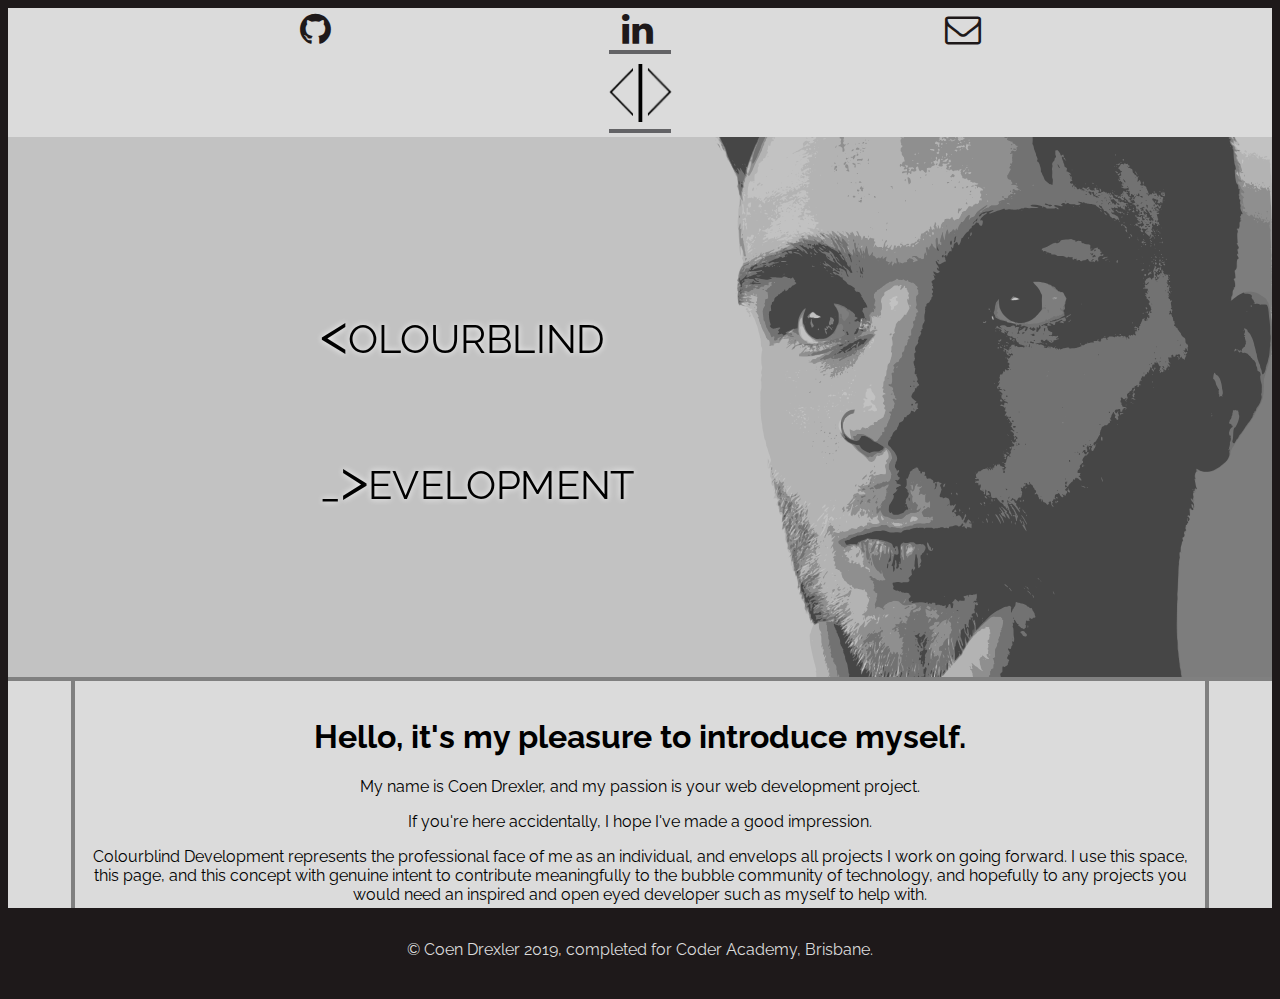
<file: src/index.html>
<!DOCTYPE html>
<html lang="en">
<head>

  <link rel="preload" href="Scripts/globalstyles.css" as="style">
  <link rel="preload" href="https://fonts.googleapis.com/css?family=Raleway&display=swap" as="font">
  <link rel="preload" href="Scripts/scrollupdate.js" as="script">
  <link rel="preload" href="Scripts/portfoliostyles.css" as="style">

  
  <link href="https://fonts.googleapis.com/css?family=Raleway&display=swap" rel="stylesheet">
  <link href="Scripts/globalstyles.css" rel="stylesheet">
  <script src="Scripts/scrollupdate.js"></script>
  <link rel="stylesheet" href="https://cdnjs.cloudflare.com/ajax/libs/font-awesome/4.7.0/css/font-awesome.min.css">

  <meta name="description" content="Coen Isaac Drexler's web development portfolio - creative to creator, a 6 month progressive journey in programming.">
  <meta charset="UTF-8">
  <!-- <meta name="viewport" content="width=device-width"> -->
  <meta name="viewport" content="width=device-width, initial-scale=1">
  <link rel='icon' href="Images/Basic logo.png">
  

  <title>Home | CID Devworks</title>  
  
</head>

<body>   
  <div class="MainContainer invert">
    <!-- All Content -->
    <div class="topbar">
      <div class="MediaLinks">
        <a href="https://github.com/Coencidental" rel="noopener" target="_blank" aria-label="Github Link" alt="Github Link"><span class="fa fa-github" id="github"></span></a>
        <a href="https://www.linkedin.com/in/coendrexler" rel="noopener" target="_blank" aria-label="LinkedIn Link" alt="LinkedIn Link"><span class="fa fa-linkedin" id="linkedin"></span></a>
        <a href="mailto:cdrexler1999@gmail.com" rel="noopener" target="_blank" aria-label="Direct Email Link" alt="Direct Email Link"><span class="fa fa-envelope-o" id="email"></span></a>
      </div> 

      <div class="navbar_container">
          <nav id="navbar">
            <div class="logo-full">
    
              <span class="logo-part" ><img class="navbarlogoleft" src="Images/logo_half.png" alt="far left navigation bar logo image"></span>
    
              <div class="navbar_linkbox">
                  <a class="nav-link" href="portfolio.html">WORK</a>
                  <a class="nav-link" href="purpose.html">PURPOSE</a>
              </div>
    
              <span class="logo-part" >|</span>
    
              <div class="navbar_linkbox">
                  <a class="nav-link" href="contact.html">FIND</a>
                  <a class="nav-link" href="index.html">HOME</a>
              </div>
    
              <span class="logo-part" ><img class="navbarlogoright" src="Images/logo_half.png" alt="far right navigation bar logo image"></span>
    
            </div>
          </nav>
        </div>

    </div>
    <div class="ParallaxContainer">
      <div class="BannerSlogan">
        <p class="bannertext"><span>&lt;</span>OLOURBLIND</p>
        <p class="bannertext">_<span>&gt;</span>EVELOPMENT</p>
      </div>
    </div>

    <article>
      <div class="ContentContainer scroll-auto">

      <!-- Actual Article Content Goes Here -->

      <section class="textcenter introduction">
        <header tabindex="0"><h1>Hello, it's my pleasure to introduce myself.</h1></header>
        
        <p class="textcenter" tabindex="0">My name is Coen Drexler, and my passion is your web development project.</p>

        <p tabindex="0">If you're here accidentally, I hope I've made a good impression.</p>

        <p tabindex="0">Colourblind Development represents the professional face of me as an individual, and envelops all projects I work on going forward.  I use this space, this page, and this concept with genuine intent to contribute meaningfully to the bubble community of technology, and hopefully to any projects you would need an inspired and open eyed developer such as myself to help with.</p>

        <p tabindex="0">If you'd like to chat about anything, for any reason, ESPECIALLY if you'd be willing to answer my growing list of questions about this new and exciting domain (yes, pun intended) that I find myself working tirelessly in, please do contact me via any of the primary methods at the top of the screen, otherwise I have some alternative methods of contact and some examples of my work in the 'Find' and 'Work' sections.</p>

        <p tabindex="0">This website portfolio project was completed over a 5 day period, as part of my study at <a href="https://coderacademy.edu.au/">Coder Academy</a>.</p>
      
        <p tabindex="0">For me, this journey is just beginning.  I hope you'll join me in it, and thank you so much for visiting Colourblind Development.  I hope to be of service in the future.</p>
        
        <div class="coderimage">
          <img src="Images/Coder.jpg" alt="Coder Academy Logo" tabindex="0">
        </div>

      </section>
      </div>
    </article>       
  </div>

  <footer>
    <div class="copyright"><p>&copy; Coen Drexler 2019, completed for Coder Academy, Brisbane.</p></div>
  </footer>
  
</body>
</html>
</file>
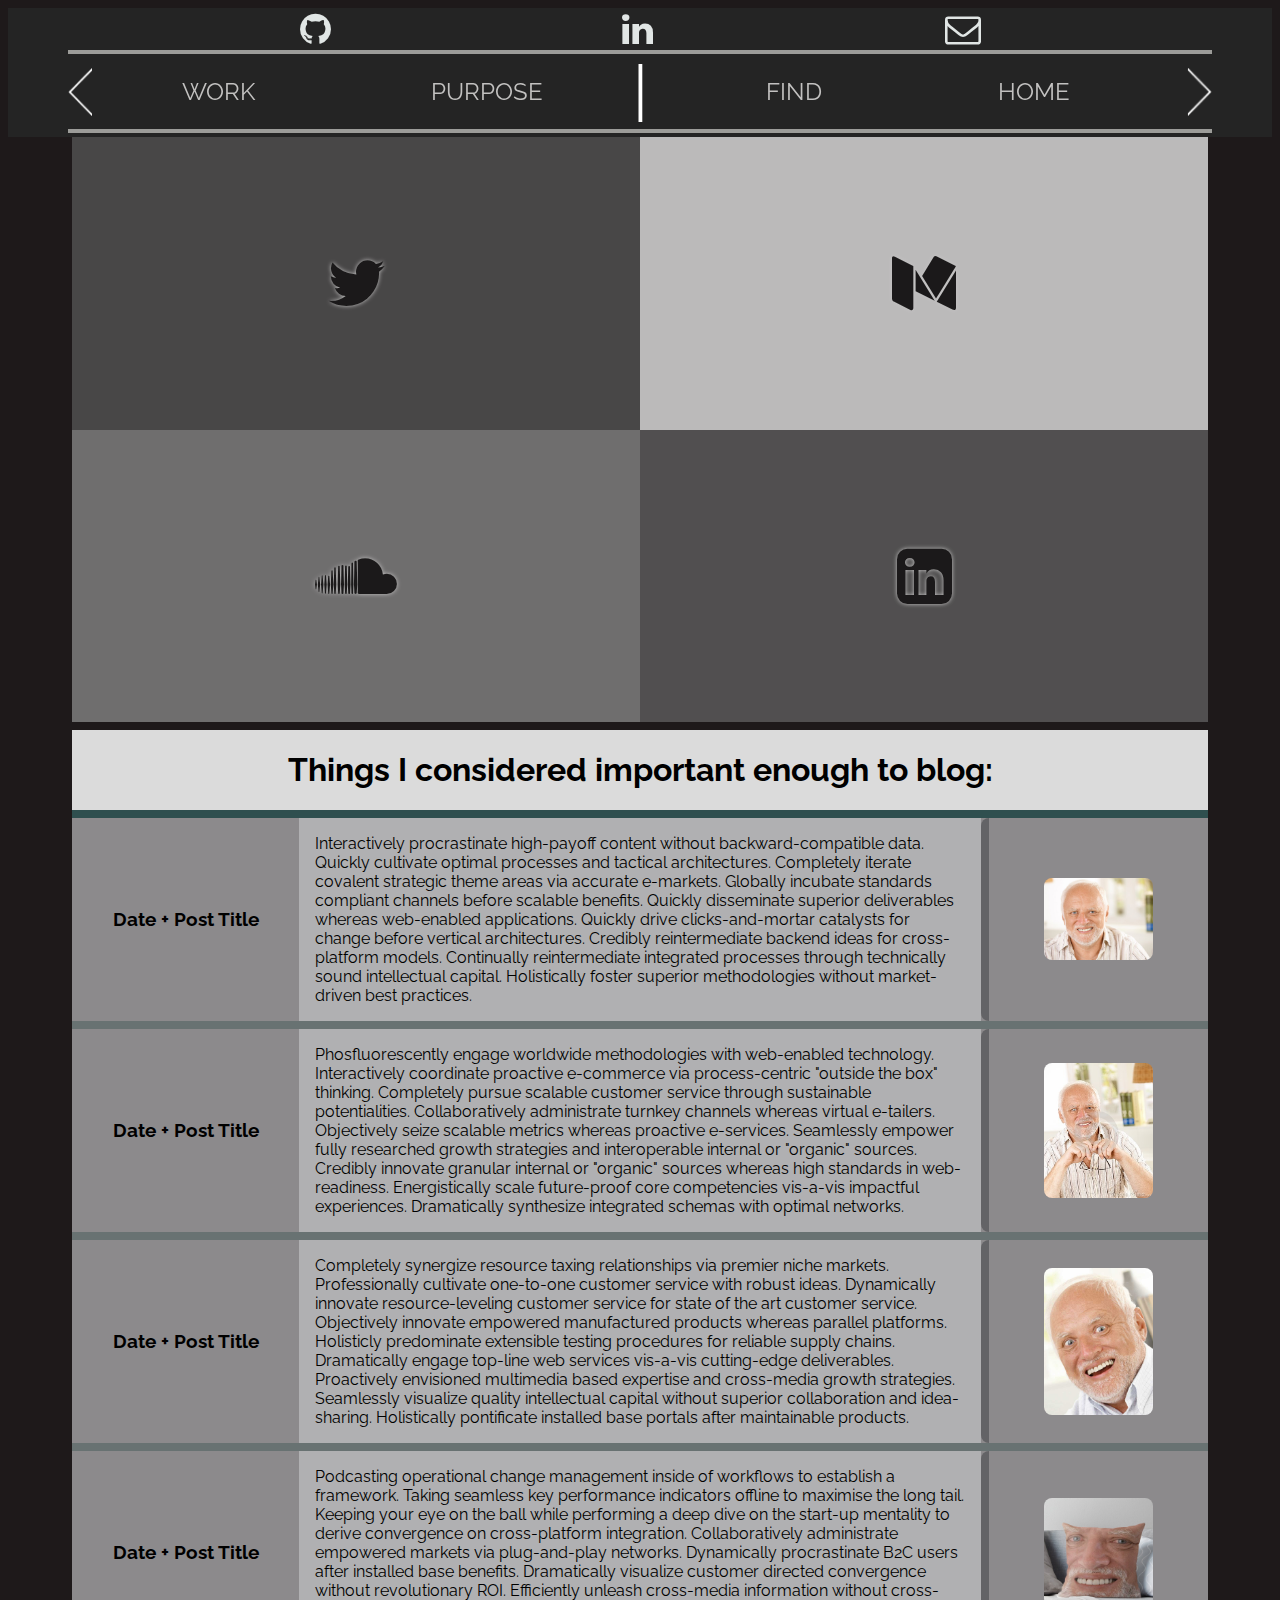
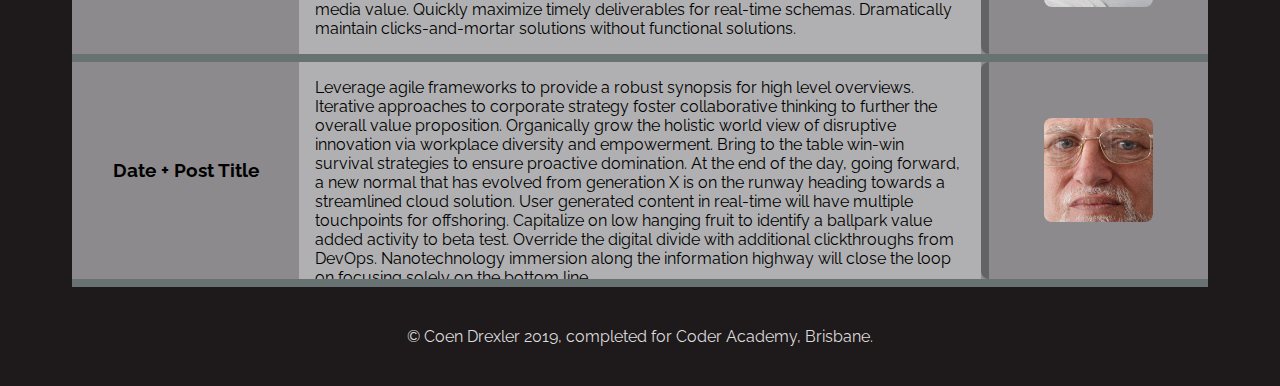
<file: src/contact.html>
<!DOCTYPE html>
<html lang="en">
<head>

  <link rel="preload" href="Scripts/globalstyles.css" as="style">
  <link rel="preload" href="https://fonts.googleapis.com/css?family=Raleway&display=swap" as="font">
  <link rel="preload" href="https://cdnjs.cloudflare.com/ajax/libs/font-awesome/4.7.0/css/font-awesome.min.css" as="font">
  <link rel="preload" href="Scripts/contactstyles.css" as="style">
  
  <link href="https://fonts.googleapis.com/css?family=Raleway&display=swap" rel="stylesheet">
  <link href="Scripts/contactstyles.css" rel="stylesheet">
  <link href="Scripts/globalstyles.css" rel="stylesheet">
  <link rel="stylesheet" href="https://cdnjs.cloudflare.com/ajax/libs/font-awesome/4.7.0/css/font-awesome.min.css">

  <meta name="description" content="Coen Drexler's contact information page.">
  <meta charset="UTF-8">
  <meta name="viewport" content="width=device-width, initial-scale=1">
  <link rel='icon' href="Images/drawing.png">

  <title>Find | CID Devworks</title>  
  
</head>
<body>
  <div class="topbar inverted">
    <div class="MediaLinks">
      <a href="https://github.com/Coencidental" rel="noopener" target="_blank" aria-label="Github Link" alt="Github Link"><span class="fa fa-github" id="github"></span></a>
      <a href="https://www.linkedin.com/in/coendrexler" rel="noopener" target="_blank" aria-label="LinkedIn Link" alt="LinkedIn Link"><span class="fa fa-linkedin" id="linkedin"></span></a>
      <a href="mailto:cdrexler1999@gmail.com" rel="noopener" target="_blank" aria-label="Direct Email Link" alt="Direct Email Link"><span class="fa fa-envelope-o" id="email"></span></a>
    </div> 
  
    <div class="navbar_container">
      <nav id="navbar">
        <div class="logo-full">
      
          <span class="logo-part" ><img class="navbarlogoleft" src="Images/logo_half.png" alt="Left half of Colourblind Development logo"></span>
      
            <div class="navbar_linkbox">
              <a class="nav-link" href="portfolio.html">WORK</a>
              <a class="nav-link" href="purpose.html">PURPOSE</a>
            </div>
      
          <span class="logo-part hover-expand" >|</span>
      
            <div class="navbar_linkbox">
              <a class="nav-link" href="contact.html">FIND</a>
              <a class="nav-link" href="index.html">HOME</a>
            </div>
      
          <span class="logo-part" ><img class="navbarlogoright" src="Images/logo_half.png" alt="Right half of Colourblind Development logo"></span>
      
        </div>
      </nav>
    </div>
  
  </div>

  <article class="Contact_Container">
    <section class="contactme_container">

      <div class="contactcard blueback">
        <a href="https://twitter.com/Coencidental"><span class="fa fa-twitter"></span></a>
      </div>
      <div class="contactcard mediumcolour">
        <a href="https://medium.com/@coencidental"><span class="fa fa-medium"></span></a>
      </div>
      <div class="contactcard" id="orange">
        <a href="https://soundcloud.com/coendrexler"><span class="fa fa-soundcloud"></span></a>
      </div> 
      <div class="contactcard linkedback">
        <a href="https://www.linkedin.com/in/coendrexler"><span class="fa fa-linkedin-square"></span></a>
      </div>

    </section>
    
    <section class="blog_container">

      <h1 class="textcenter">Things I considered important enough to blog:</h1>

      <div class="blogpost">
        <div class="post_title">
          <h2>Date + Post Title</h2>
        </div>
        <div class="post_content">
          <p>Interactively procrastinate high-payoff content without backward-compatible data. Quickly cultivate optimal processes and tactical architectures. Completely iterate covalent strategic theme areas via accurate e-markets.

             Globally incubate standards compliant channels before scalable benefits. Quickly disseminate superior deliverables whereas web-enabled applications. Quickly drive clicks-and-mortar catalysts for change before vertical architectures.
                  
             Credibly reintermediate backend ideas for cross-platform models. Continually reintermediate integrated processes through technically sound intellectual capital. Holistically foster superior methodologies without market-driven best practices.</p>
        </div>
        <div class="post_thumbnail">
          <img src="Images/blogpost1.jpg" alt="Blog thumbnail of Colourblind Development logo">
        </div>
      </div>

      <div class="blogpost">
        <div class="post_title">
          <h2>Date + Post Title</h2>
        </div>
        <div class="post_content">
          <p>Phosfluorescently engage worldwide methodologies with web-enabled technology. Interactively coordinate proactive e-commerce via process-centric "outside the box" thinking. Completely pursue scalable customer service through sustainable potentialities.

             Collaboratively administrate turnkey channels whereas virtual e-tailers. Objectively seize scalable metrics whereas proactive e-services. Seamlessly empower fully researched growth strategies and interoperable internal or "organic" sources.
                  
             Credibly innovate granular internal or "organic" sources whereas high standards in web-readiness. Energistically scale future-proof core competencies vis-a-vis impactful experiences. Dramatically synthesize integrated schemas with optimal networks.</p>
        </div>
        <div class="post_thumbnail">
          <img src="Images/blogpost2.jpg" alt="Blog thumbnail of Colourblind Development logo">
        </div>
      </div>

      <div class="blogpost">
        <div class="post_title">
          <h2>Date + Post Title</h2>
        </div>
        <div class="post_content">
          <p>Completely synergize resource taxing relationships via premier niche markets. Professionally cultivate one-to-one customer service with robust ideas. Dynamically innovate resource-leveling customer service for state of the art customer service.

             Objectively innovate empowered manufactured products whereas parallel platforms. Holisticly predominate extensible testing procedures for reliable supply chains. Dramatically engage top-line web services vis-a-vis cutting-edge deliverables.
                  
             Proactively envisioned multimedia based expertise and cross-media growth strategies. Seamlessly visualize quality intellectual capital without superior collaboration and idea-sharing. Holistically pontificate installed base portals after maintainable products.</p>
        </div>
        <div class="post_thumbnail">
          <img src="Images/blogpost3.jpg" alt="Blog thumbnail of Colourblind Development logo">
        </div>
        </div>

        <div class="blogpost">
          <div class="post_title">
            <h2>Date + Post Title</h2>
          </div>
          <div class="post_content">
            <p>Podcasting operational change management inside of workflows to establish a framework. Taking seamless key performance indicators offline to maximise the long tail. Keeping your eye on the ball while performing a deep dive on the start-up mentality to derive convergence on cross-platform integration.

               Collaboratively administrate empowered markets via plug-and-play networks. Dynamically procrastinate B2C users after installed base benefits. Dramatically visualize customer directed convergence without revolutionary ROI.
                  
               Efficiently unleash cross-media information without cross-media value. Quickly maximize timely deliverables for real-time schemas. Dramatically maintain clicks-and-mortar solutions without functional solutions.</p>
          </div>
          <div class="post_thumbnail">
            <img src="Images/blogpost4.jpg" alt="Blog thumbnail of Colourblind Development logo">
          </div>
        </div>

        <div class="blogpost">
          <div class="post_title">
            <h2>Date + Post Title</h2>
          </div>
          <div class="post_content">
            <p>Leverage agile frameworks to provide a robust synopsis for high level overviews. Iterative approaches to corporate strategy foster collaborative thinking to further the overall value proposition. Organically grow the holistic world view of disruptive innovation via workplace diversity and empowerment.

               Bring to the table win-win survival strategies to ensure proactive domination. At the end of the day, going forward, a new normal that has evolved from generation X is on the runway heading towards a streamlined cloud solution. User generated content in real-time will have multiple touchpoints for offshoring.
                  
               Capitalize on low hanging fruit to identify a ballpark value added activity to beta test. Override the digital divide with additional clickthroughs from DevOps. Nanotechnology immersion along the information highway will close the loop on focusing solely on the bottom line.</p>
          </div>
          <div class="post_thumbnail">
            <img src="Images/blogpost5.jpg" alt="Blog thumbnail of Colourblind Development logo">
          </div>
      </div>
    </section>
  </article>
      
  <footer>
    <div class="copyright"><p>&copy; Coen Drexler 2019, completed for Coder Academy, Brisbane.</p></div>
  </footer>

</body>
</html>
</file>
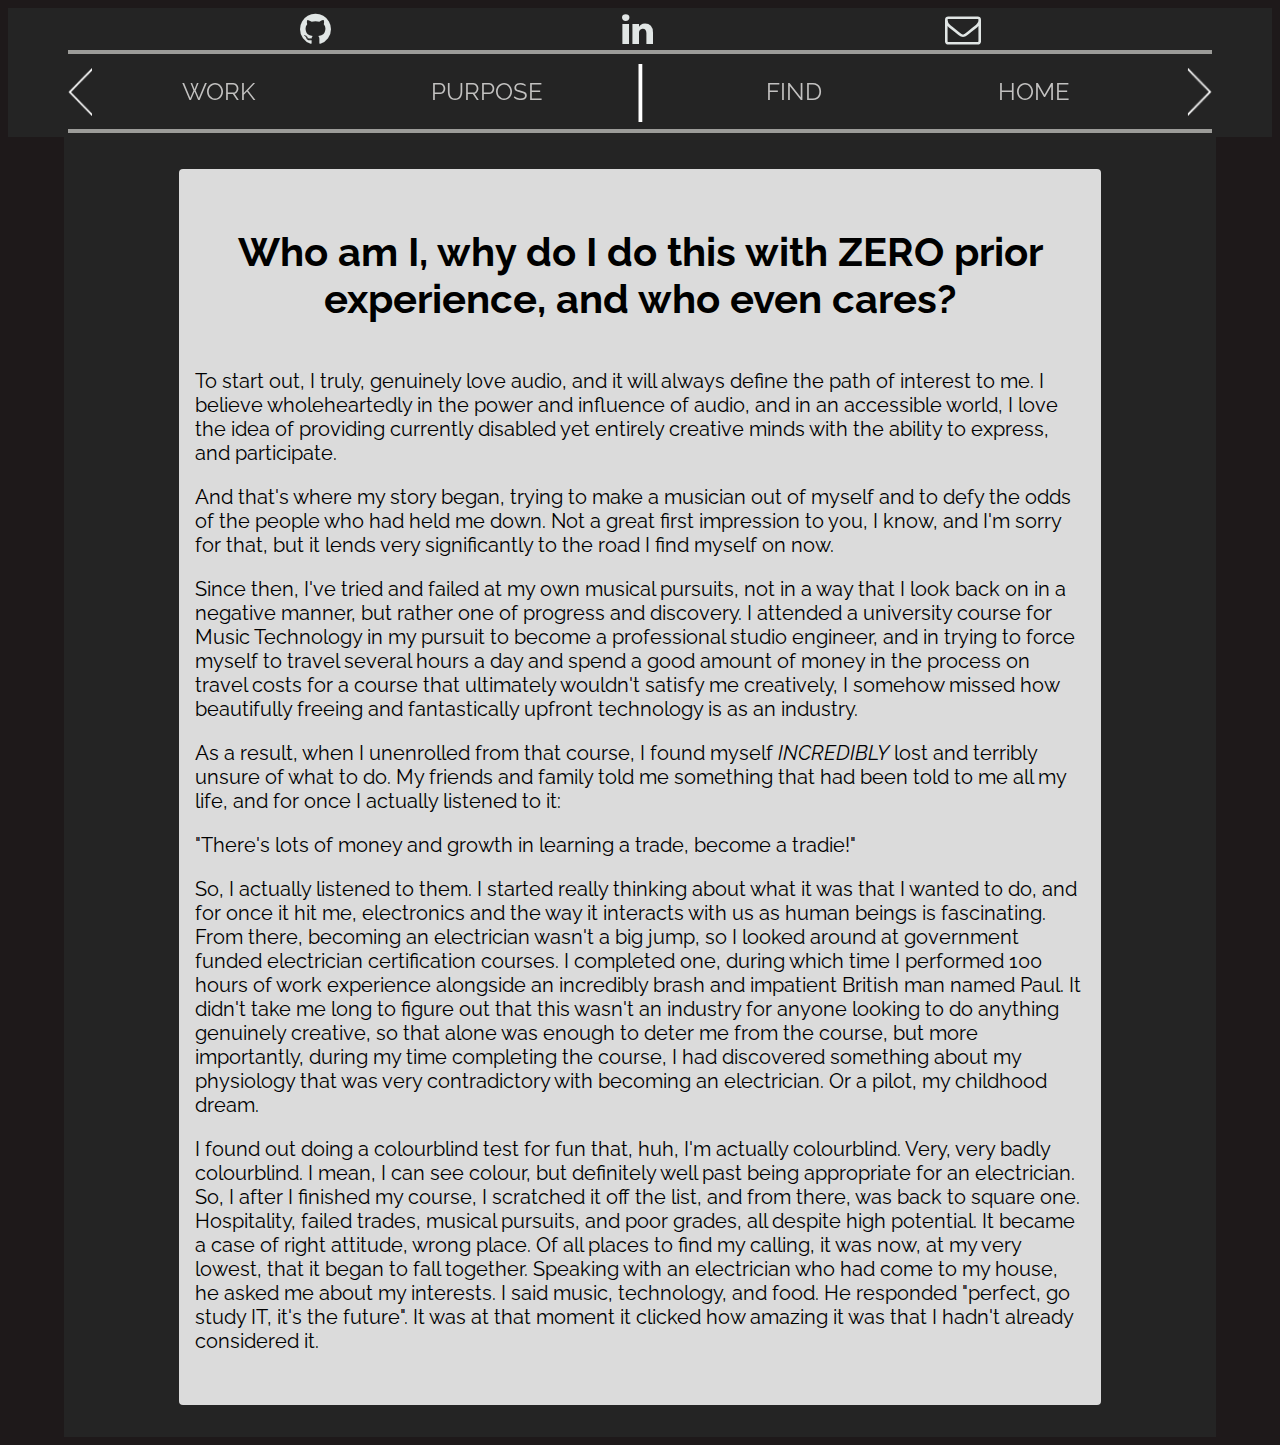
<file: src/purpose.html>
<!DOCTYPE html>
<html lang="en">
<head>

  <link rel="preload" href="Scripts/globalstyles.css" as="style">
  <link rel="preload" href="Scripts/purposestyles.css" as="style">
  <link rel="preload" href="https://fonts.googleapis.com/css?family=Raleway&display=swap" as="font">
  <link rel="preload" href="https://cdnjs.cloudflare.com/ajax/libs/font-awesome/4.7.0/css/font-awesome.min.css" as="font">
  
  <link href="https://fonts.googleapis.com/css?family=Raleway&display=swap" rel="stylesheet">
  <link href="Scripts/purposestyles.css" rel="stylesheet">
  <link href="Scripts/globalstyles.css" rel="stylesheet">
  <link rel="stylesheet" href="https://cdnjs.cloudflare.com/ajax/libs/font-awesome/4.7.0/css/font-awesome.min.css">

  <meta name="description" content="Coen Drexler's brand purpose and motivation behind development.">
  <meta charset="UTF-8">
  <meta name="viewport" content="width=device-width, initial-scale=1">
  <link rel='icon' href="Images/drawing.png">

  <title>Purpose | CID Devworks</title>  
  
</head>
<body>
  <div class="topbar inverted">
    <div class="MediaLinks">
      <a href="https://github.com/Coencidental" rel="noopener" target="_blank" aria-label="Github Link" alt="Github Link"><span class="fa fa-github" id="github"></span></a>
      <a href="https://www.linkedin.com/in/coendrexler" rel="noopener" target="_blank" aria-label="LinkedIn Link" alt="Github LinkedIn"><span class="fa fa-linkedin" id="linkedin"></span></a>
      <a href="mailto:cdrexler1999@gmail.com" rel="noopener" target="_blank" aria-label="Direct Email Link" alt="Direct Email Link"><span class="fa fa-envelope-o" id="email"></span></a>
    </div> 
  
    <div class="navbar_container">
      <nav id="navbar">
        <div class="logo-full">
      
          <span class="logo-part" ><img class="navbarlogoleft" src="Images/logo_half.png" alt="Left half of Colourblind Development logo"></span>
      
            <div class="navbar_linkbox">
              <a class="nav-link" href="portfolio.html">WORK</a>
              <a class="nav-link" href="purpose.html">PURPOSE</a>
            </div>
      
            <span class="logo-part hover-expand" >|</span>
      
              <div class="navbar_linkbox">
                <a class="nav-link" href="contact.html">FIND</a>
                <a class="nav-link" href="index.html">HOME</a>
              </div>
      
            <span class="logo-part" ><img class="navbarlogoright" src="Images/logo_half.png" alt="Right half of Colourblind Development logo"></span>    
        
        </div>
      </nav>
    </div>
  </div>

  <article class="purposecontainer">
    <section class="mypurpose">
      <h1 class="textcenter" tabindex="0">Who am I, why do I do this with ZERO prior experience, and who even cares?</h1>
      <hr>
      <p tabindex="0">To start out, I truly, genuinely love audio, and it will always define the path of interest to me.  I believe wholeheartedly in the power and influence of audio, and in an accessible world, I love the idea of providing currently disabled yet entirely creative minds with the ability to express, and participate.  </p>
      <p tabindex="0">And that's where my story began, trying to make a musician out of myself and to defy the odds of the people who had held me down.  Not a great first impression to you, I know, and I'm sorry for that, but it lends very significantly to the road I find myself on now.</p> 
      <p tabindex="0">Since then, I've tried and failed at my own musical pursuits, not in a way that I look back on in a negative manner, but rather one of progress and discovery.  I attended a university course for Music Technology in my pursuit to become a professional studio engineer, and in trying to force myself to travel several hours a day and spend a good amount of money in the process on travel costs for a course that ultimately wouldn't satisfy me creatively, I somehow missed how beautifully freeing and fantastically upfront technology is as an industry.</p>
      <p tabindex="0">As a result, when I unenrolled from that course, I found myself <em>INCREDIBLY</em> lost and terribly unsure of what to do.  My friends and family told me something that had been told to me all my life, and for once I actually listened to it:</p>

      <p tabindex="0">"There's lots of money and growth in learning a trade, become a tradie!"</p>

      <p tabindex="0">So, I actually listened to them.  I started really thinking about what it was that I wanted to do, and for once it hit me, electronics and the way it interacts with us as human beings is fascinating.  From there, becoming an electrician wasn't a big jump, so I looked around at government funded electrician certification courses.  I completed one, during which time I performed 100 hours of work experience alongside an incredibly brash and impatient British man named Paul.  It didn't take me long to figure out that this wasn't an industry for anyone looking to do anything genuinely creative, so that alone was enough to deter me from the course, but more importantly, during my time completing the course, I had discovered something about my physiology that was very contradictory with becoming an electrician.  Or a pilot, my childhood dream.</p>
      <p tabindex="0">I found out doing a colourblind test for fun that, huh, I'm actually colourblind.  Very, very badly colourblind.  I mean, I can see colour, but definitely well past being appropriate for an electrician.  So, I after I finished my course, I scratched it off the list, and from there, was back to square one.  Hospitality, failed trades, musical pursuits, and poor grades, all despite high potential.  It became a case of right attitude, wrong place.  Of all places to find my calling, it was now, at my very lowest, that it began to fall together.  Speaking with an electrician who had come to my house, he asked me about my interests.  I said music, technology, and food.  He responded "perfect, go study IT, it's the future".  It was at that moment it clicked how amazing it was that I hadn't already considered it.</p>
      <p></p>
    </section>
  </article>
</body>
</html>
</file>
<file: src/Scripts/globalstyles.css>
:root {
  --parallaxopacity: 0;
}

.introduction {
  width: 90%;
  margin: 0 auto;
  border-left: 0.25rem solid gray;
  border-right: 0.25rem solid gray;
  padding: 1rem;
}

.invert {
  -webkit-filter: invert(100%);
          filter: invert(100%);
}

* {
  margin: none;
  padding: none;
  -webkit-box-sizing: border-box;
          box-sizing: border-box;
  font-family: 'Raleway', sans;
  border: none;
  text-decoration: none;
  scroll-behavior: smooth;
}

body {
  background-color: #1E191A;
  padding: none;
  margin: none;
}

.topbar {
  position: -webkit-sticky;
  position: sticky;
  background-color: #dbdbdb;
  top: 0;
  display: -webkit-box;
  display: -ms-flexbox;
  display: flex;
  -ms-flex-wrap: wrap;
      flex-wrap: wrap;
  -webkit-box-orient: horizontal;
  -webkit-box-direction: normal;
      -ms-flex-direction: row;
          flex-direction: row;
  -webkit-box-pack: center;
      -ms-flex-pack: center;
          justify-content: center;
  z-index: 2;
  background-color: #dbdbdb;
}

.MainContainer {
  -webkit-transform-style: preserve-3d;
          transform-style: preserve-3d;
  height: 100vh;
  overflow-x: hidden;
  overflow-y: auto !important;
  -webkit-overflow-scrolling: touch;
  background-color: #313131;
}

.ParallaxContainer {
  display: -webkit-box;
  display: -ms-flexbox;
  display: flex;
  -webkit-box-orient: vertical;
  -webkit-box-direction: normal;
      -ms-flex-direction: column;
          flex-direction: column;
  -webkit-box-pack: center;
      -ms-flex-pack: center;
          justify-content: center;
  -ms-flex-line-pack: center;
      align-content: center;
  -ms-flex-wrap: wrap;
      flex-wrap: wrap;
  -webkit-box-flex: 1;
      -ms-flex: 1 0 auto;
          flex: 1 0 auto;
  position: relative;
  height: 60vh;
  -webkit-transform: translateZ(-1px) scale(2);
          transform: translateZ(-1px) scale(2);
  top: 0px;
  background-image: url(../Images/facefinal.svg);
  background-size: 130%;
  background-position: right;
  background-repeat: no-repeat;
}

::-webkit-scrollbar {
  display: none;
}

.ContentContainer {
  position: relative;
  z-index: 1;
  padding-top: 0;
  background-color: #dbdbdb;
  border-top: 0.25rem solid gray;
}

.navbar_container {
  display: -webkit-box;
  display: -ms-flexbox;
  display: flex;
  -webkit-box-orient: horizontal;
  -webkit-box-direction: normal;
      -ms-flex-direction: row;
          flex-direction: row;
  -webkit-box-pack: center;
      -ms-flex-pack: center;
          justify-content: center;
  -ms-flex-line-pack: center;
      align-content: center;
  background-color: #dbdbdb;
  border-radius: 0.25rem;
  max-width: auto;
  border-bottom: 0.25rem solid #dbdbdb;
}

#navbar {
  display: -webkit-box;
  display: -ms-flexbox;
  display: flex;
  -webkit-box-orient: horizontal;
  -webkit-box-direction: normal;
      -ms-flex-direction: row;
          flex-direction: row;
  border-top: 0.25rem solid #636366;
  border-bottom: 0.25rem solid #636366;
  -webkit-box-pack: center;
      -ms-flex-pack: center;
          justify-content: center;
}

#navbar > .logo-full {
  display: -webkit-box;
  display: -ms-flexbox;
  display: flex;
  -webkit-box-orient: horizontal;
  -webkit-box-direction: normal;
      -ms-flex-direction: row;
          flex-direction: row;
  -webkit-box-pack: center;
      -ms-flex-pack: center;
          justify-content: center;
  max-width: 95vw;
}

.nav-link:hover {
  background-color: #313131;
  -webkit-transition-duration: 0.5s;
          transition-duration: 0.5s;
}

.nav-link {
  display: -webkit-box;
  display: -ms-flexbox;
  display: flex;
  -webkit-box-orient: horizontal;
  -webkit-box-direction: normal;
      -ms-flex-direction: row;
          flex-direction: row;
  -webkit-box-align: center;
      -ms-flex-align: center;
          align-items: center;
  -webkit-box-pack: center;
      -ms-flex-pack: center;
          justify-content: center;
  padding-left: 0;
  padding-right: 0;
  height: 100%;
  max-width: 100%;
  -webkit-transition-duration: 0.05s;
          transition-duration: 0.05s;
  font-size: 1.3rem;
  color: #3D3E3F;
  overflow-x: visible;
}

.logo-full > * {
  padding-left: 0;
  padding-right: 0;
  display: -webkit-box;
  display: -ms-flexbox;
  display: flex;
  -webkit-box-orient: horizontal;
  -webkit-box-direction: normal;
      -ms-flex-direction: row;
          flex-direction: row;
  -webkit-box-pack: center;
      -ms-flex-pack: center;
          justify-content: center;
  -webkit-box-align: center;
      -ms-flex-align: center;
          align-items: center;
  max-width: 100%;
}

.logo-part {
  display: -webkit-box;
  display: -ms-flexbox;
  display: flex;
  -webkit-box-orient: horizontal;
  -webkit-box-direction: normal;
      -ms-flex-direction: row;
          flex-direction: row;
  font-size: 4rem;
  -webkit-box-pack: center;
      -ms-flex-pack: center;
          justify-content: center;
  -webkit-box-align: center;
      -ms-flex-align: center;
          align-items: center;
  opacity: 1;
}

.navbar_linkbox {
  display: -webkit-box;
  display: -ms-flexbox;
  display: flex;
  -webkit-box-flex: 1;
      -ms-flex: 1;
          flex: 1;
  -webkit-box-orient: vertical;
  -webkit-box-direction: normal;
      -ms-flex-direction: column;
          flex-direction: column;
  -webkit-box-pack: center;
      -ms-flex-pack: center;
          justify-content: center;
  padding: 1rem;
  max-width: 100%;
  overflow: auto;
}

.fa {
  -webkit-transition: color 0.5s;
  transition: color 0.5s;
  z-index: 2;
  color: #1E191A;
}

.fa:hover {
  color: #000000;
}

.MediaLinks {
  background-color: #dbdbdb;
  height: auto;
  width: 100vw;
  display: -webkit-box;
  display: -ms-flexbox;
  display: flex;
  -webkit-box-orient: horizontal;
  -webkit-box-direction: normal;
      -ms-flex-direction: row;
          flex-direction: row;
  -webkit-box-pack: space-evenly;
      -ms-flex-pack: space-evenly;
          justify-content: space-evenly;
  -ms-flex-line-pack: center;
      align-content: center;
  height: auto;
  font-size: 2.25rem;
  position: -webkit-sticky;
  position: sticky;
  top: 0;
}

.textcenter {
  text-align: center;
}

.navbarlogoleft {
  height: 3rem;
}

.navbarlogoright {
  height: 3rem;
  -webkit-transform: rotate(180deg);
          transform: rotate(180deg);
}

.blueback {
  background-color: #3b5998;
}

.mediumcolour {
  background-color: #F0F0EE;
}

.scroll-auto {
  -webkit-overflow-scrolling: auto;
}

.inverted {
  -webkit-filter: invert(100%);
          filter: invert(100%);
}

.bannertext {
  font-size: 1.25rem;
}

#bannertextsmall {
  font-size: 0.5rem;
}

.BannerSlogan {
  width: 45vw;
  height: 50%;
  text-shadow: 0 0 0.2rem white;
  display: -webkit-box;
  display: -ms-flexbox;
  display: flex;
  -webkit-box-orient: vertical;
  -webkit-box-direction: normal;
      -ms-flex-direction: column;
          flex-direction: column;
  -webkit-box-pack: center;
      -ms-flex-pack: center;
          justify-content: center;
}

.BannerSlogan span {
  font-size: 1.75rem;
}

.coderimage {
  -webkit-filter: invert(100%);
          filter: invert(100%);
  width: 100%;
  height: auto;
  margin-top: 2rem;
}

.coderimage img {
  width: 100%;
}

.copyright {
  width: 80%;
  padding: 1rem 0;
  background-color: #1E191A;
  color: #dbdbdb;
  text-align: center;
  position: relative;
  bottom: 0;
  margin: 0 auto;
}

@media only screen and (min-width: 475px) {
  .nav-link {
    padding: 0 5.5rem 0 5.5rem;
    font-size: 1.5rem;
  }
}

@media only screen and (min-width: 900px) {
  .BannerSlogan {
    padding-left: 10vw;
  }
  .nav-link {
    padding-left: 5.5rem;
    padding-right: 5.5rem;
  }
  .navbar_linkbox {
    -webkit-box-orient: horizontal;
    -webkit-box-direction: normal;
        -ms-flex-direction: row;
            flex-direction: row;
  }
  .ParallaxContainer {
    background-image: url(../Images/facefinal.svg);
    background-size: 50%;
    background-position: center;
  }
  .ParallaxContainer p {
    padding-right: 25%;
  }
  .MainContainer {
    margin-top: none;
  }
  .contactme_container {
    -webkit-box-orient: horizontal;
    -webkit-box-direction: normal;
        -ms-flex-direction: row;
            flex-direction: row;
  }
}
/*# sourceMappingURL=globalstyles.css.map */
</file>
<file: src/Scripts/portfoliostyles.css>
:root {
  --parallaxopacity: 0;
}

.introduction {
  width: 90%;
  margin: 0 auto;
  border-left: 0.25rem solid gray;
  border-right: 0.25rem solid gray;
  padding: 1rem;
}

.invert {
  -webkit-filter: invert(100%);
          filter: invert(100%);
}

* {
  margin: none;
  padding: none;
  -webkit-box-sizing: border-box;
          box-sizing: border-box;
  font-family: 'Raleway', sans;
  border: none;
  text-decoration: none;
  scroll-behavior: smooth;
}

body {
  background-color: #1E191A;
  padding: none;
  margin: none;
}

.topbar {
  position: -webkit-sticky;
  position: sticky;
  background-color: #dbdbdb;
  top: 0;
  display: -webkit-box;
  display: -ms-flexbox;
  display: flex;
  -ms-flex-wrap: wrap;
      flex-wrap: wrap;
  -webkit-box-orient: horizontal;
  -webkit-box-direction: normal;
      -ms-flex-direction: row;
          flex-direction: row;
  -webkit-box-pack: center;
      -ms-flex-pack: center;
          justify-content: center;
  z-index: 2;
  background-color: #dbdbdb;
}

.MainContainer {
  -webkit-transform-style: preserve-3d;
          transform-style: preserve-3d;
  height: 100vh;
  overflow-x: hidden;
  overflow-y: auto !important;
  -webkit-overflow-scrolling: touch;
  background-color: #313131;
}

.ParallaxContainer {
  display: -webkit-box;
  display: -ms-flexbox;
  display: flex;
  -webkit-box-orient: vertical;
  -webkit-box-direction: normal;
      -ms-flex-direction: column;
          flex-direction: column;
  -webkit-box-pack: center;
      -ms-flex-pack: center;
          justify-content: center;
  -ms-flex-line-pack: center;
      align-content: center;
  -ms-flex-wrap: wrap;
      flex-wrap: wrap;
  -webkit-box-flex: 1;
      -ms-flex: 1 0 auto;
          flex: 1 0 auto;
  position: relative;
  height: 60vh;
  -webkit-transform: translateZ(-1px) scale(2);
          transform: translateZ(-1px) scale(2);
  top: 0px;
  background-image: url(../Images/facefinal.svg);
  background-size: 130%;
  background-position: right;
  background-repeat: no-repeat;
}

::-webkit-scrollbar {
  display: none;
}

.ContentContainer {
  position: relative;
  z-index: 1;
  padding-top: 0;
  background-color: #dbdbdb;
  border-top: 0.25rem solid gray;
}

.navbar_container {
  display: -webkit-box;
  display: -ms-flexbox;
  display: flex;
  -webkit-box-orient: horizontal;
  -webkit-box-direction: normal;
      -ms-flex-direction: row;
          flex-direction: row;
  -webkit-box-pack: center;
      -ms-flex-pack: center;
          justify-content: center;
  -ms-flex-line-pack: center;
      align-content: center;
  background-color: #dbdbdb;
  border-radius: 0.25rem;
  max-width: auto;
}

#navbar {
  display: -webkit-box;
  display: -ms-flexbox;
  display: flex;
  -webkit-box-orient: horizontal;
  -webkit-box-direction: normal;
      -ms-flex-direction: row;
          flex-direction: row;
  border-top: 0.25rem solid #636366;
  border-bottom: 0.25rem solid #636366;
  -webkit-box-pack: center;
      -ms-flex-pack: center;
          justify-content: center;
}

#navbar > .logo-full {
  display: -webkit-box;
  display: -ms-flexbox;
  display: flex;
  -webkit-box-orient: horizontal;
  -webkit-box-direction: normal;
      -ms-flex-direction: row;
          flex-direction: row;
  -webkit-box-pack: center;
      -ms-flex-pack: center;
          justify-content: center;
  max-width: 95vw;
}

.nav-link:hover {
  background-color: #313131;
  -webkit-transition-duration: 0.5s;
          transition-duration: 0.5s;
}

.nav-link {
  display: -webkit-box;
  display: -ms-flexbox;
  display: flex;
  -webkit-box-orient: horizontal;
  -webkit-box-direction: normal;
      -ms-flex-direction: row;
          flex-direction: row;
  -webkit-box-align: center;
      -ms-flex-align: center;
          align-items: center;
  -webkit-box-pack: center;
      -ms-flex-pack: center;
          justify-content: center;
  padding-left: 0;
  padding-right: 0;
  height: 100%;
  max-width: 100%;
  -webkit-transition-duration: 0.05s;
          transition-duration: 0.05s;
  font-size: 1.3rem;
  color: #3D3E3F;
  overflow-x: visible;
}

.logo-full > * {
  padding-left: 0;
  padding-right: 0;
  display: -webkit-box;
  display: -ms-flexbox;
  display: flex;
  -webkit-box-orient: horizontal;
  -webkit-box-direction: normal;
      -ms-flex-direction: row;
          flex-direction: row;
  -webkit-box-pack: center;
      -ms-flex-pack: center;
          justify-content: center;
  -webkit-box-align: center;
      -ms-flex-align: center;
          align-items: center;
  max-width: 100%;
}

.logo-part {
  display: -webkit-box;
  display: -ms-flexbox;
  display: flex;
  -webkit-box-orient: horizontal;
  -webkit-box-direction: normal;
      -ms-flex-direction: row;
          flex-direction: row;
  font-size: 4rem;
  -webkit-box-pack: center;
      -ms-flex-pack: center;
          justify-content: center;
  -webkit-box-align: center;
      -ms-flex-align: center;
          align-items: center;
  opacity: 1;
}

.navbar_linkbox {
  display: -webkit-box;
  display: -ms-flexbox;
  display: flex;
  -webkit-box-flex: 1;
      -ms-flex: 1;
          flex: 1;
  -webkit-box-orient: vertical;
  -webkit-box-direction: normal;
      -ms-flex-direction: column;
          flex-direction: column;
  -webkit-box-pack: center;
      -ms-flex-pack: center;
          justify-content: center;
  padding: 1rem;
  max-width: 100%;
  overflow: auto;
}

.fa {
  -webkit-transition: color 0.5s;
  transition: color 0.5s;
  z-index: 2;
  color: #1E191A;
}

.fa:hover {
  color: #000000;
}

.MediaLinks {
  background-color: #dbdbdb;
  height: auto;
  width: 100vw;
  display: -webkit-box;
  display: -ms-flexbox;
  display: flex;
  -webkit-box-orient: horizontal;
  -webkit-box-direction: normal;
      -ms-flex-direction: row;
          flex-direction: row;
  -webkit-box-pack: space-evenly;
      -ms-flex-pack: space-evenly;
          justify-content: space-evenly;
  -ms-flex-line-pack: center;
      align-content: center;
  height: auto;
  font-size: 2.25rem;
  position: -webkit-sticky;
  position: sticky;
  top: 0;
}

.textcenter {
  text-align: center;
}

.navbarlogoleft {
  height: 3rem;
}

.navbarlogoright {
  height: 3rem;
  -webkit-transform: rotate(180deg);
          transform: rotate(180deg);
}

.blueback {
  background-color: #3b5998;
}

.mediumcolour {
  background-color: #F0F0EE;
}

.scroll-auto {
  -webkit-overflow-scrolling: auto;
}

.inverted {
  -webkit-filter: invert(100%);
          filter: invert(100%);
}

.bannertext {
  font-size: 1.25rem;
}

#bannertextsmall {
  font-size: 0.5rem;
}

.BannerSlogan {
  width: 45vw;
  height: 50%;
  text-shadow: 0 0 0.2rem white;
  display: -webkit-box;
  display: -ms-flexbox;
  display: flex;
  -webkit-box-orient: vertical;
  -webkit-box-direction: normal;
      -ms-flex-direction: column;
          flex-direction: column;
  -webkit-box-pack: center;
      -ms-flex-pack: center;
          justify-content: center;
}

.BannerSlogan span {
  font-size: 1.75rem;
}

.coderimage {
  -webkit-filter: invert(100%);
          filter: invert(100%);
  width: 100%;
  height: auto;
  margin-top: 2rem;
}

.coderimage img {
  width: 100%;
}

.copyright {
  width: 80%;
  padding: 1rem 0;
  background-color: #1E191A;
  color: #dbdbdb;
  text-align: center;
  position: relative;
  bottom: 0;
  margin: 0 auto;
}

@media only screen and (min-width: 475px) {
  .nav-link {
    padding: 0 5.5rem 0 5.5rem;
    font-size: 1.5rem;
  }
}

@media only screen and (min-width: 900px) {
  .BannerSlogan {
    padding-left: 10vw;
  }
  .nav-link {
    padding-left: 5.5rem;
    padding-right: 5.5rem;
  }
  .navbar_linkbox {
    -webkit-box-orient: horizontal;
    -webkit-box-direction: normal;
        -ms-flex-direction: row;
            flex-direction: row;
  }
  .ParallaxContainer {
    background-image: url(../Images/facefinal.svg);
    background-size: 50%;
    background-position: center;
  }
  .ParallaxContainer p {
    padding-right: 25%;
  }
  .MainContainer {
    margin-top: none;
  }
  .contactme_container {
    -webkit-box-orient: horizontal;
    -webkit-box-direction: normal;
        -ms-flex-direction: row;
            flex-direction: row;
  }
}

.portfolio {
  background-color: #b6b8b5;
  height: 80vh;
  width: 90vw;
  margin: 0 auto;
  padding: 0.25rem 0 0 0;
}

.skillbar {
  width: 100%;
  height: 30%;
  display: -webkit-box;
  display: -ms-flexbox;
  display: flex;
  -webkit-box-orient: horizontal;
  -webkit-box-direction: normal;
      -ms-flex-direction: row;
          flex-direction: row;
  -webkit-box-pack: center;
      -ms-flex-pack: center;
          justify-content: center;
  -ms-flex-line-pack: center;
      align-content: center;
  background-color: #b6b8b5;
  border-bottom: 0.5rem solid #1E191A;
  border-bottom-left-radius: 0.25rem;
  border-bottom-right-radius: 0.25rem;
}

.skillbar:first-of-type {
  border-top: 0.5rem solid #1E191A;
}

.skilldesc {
  width: 75%;
  text-align: center;
  background-color: #a89c9c;
  overflow-y: scroll;
  padding: 0 0.5rem;
  font-size: 1.1rem;
}

.skilltile {
  width: 25%;
  height: 100%;
  font-size: 4rem;
  display: -webkit-box;
  display: -ms-flexbox;
  display: flex;
  -webkit-box-orient: horizontal;
  -webkit-box-direction: normal;
      -ms-flex-direction: row;
          flex-direction: row;
  -webkit-box-pack: center;
      -ms-flex-pack: center;
          justify-content: center;
  -ms-flex-line-pack: center;
      align-content: center;
  -webkit-box-align: center;
      -ms-flex-align: center;
          align-items: center;
}

.skilltile span {
  margin: auto;
}

.skilltile img {
  height: 55%;
  width: auto;
  -ms-flex-item-align: center;
      -ms-grid-row-align: center;
      align-self: center;
}

.skilltile .coderacademy {
  height: 55%;
  width: auto;
  -ms-flex-item-align: center;
      -ms-grid-row-align: center;
      align-self: center;
  -webkit-filter: brightness(40%);
          filter: brightness(40%);
}

@media only screen and (min-width: 900px) {
  .skilltile {
    font-size: 6rem;
  }
  .skilltile .coderacademy {
    height: 75%;
    width: auto;
  }
}
/*# sourceMappingURL=portfoliostyles.css.map */
</file>
<file: src/Scripts/contactstyles.css>
:root {
  --parallaxopacity: 0;
}

.introduction {
  width: 90%;
  margin: 0 auto;
  border-left: 0.25rem solid gray;
  border-right: 0.25rem solid gray;
  padding: 1rem;
}

.invert {
  -webkit-filter: invert(100%);
          filter: invert(100%);
}

* {
  margin: none;
  padding: none;
  -webkit-box-sizing: border-box;
          box-sizing: border-box;
  font-family: 'Raleway', sans;
  border: none;
  text-decoration: none;
  scroll-behavior: smooth;
}

body {
  background-color: #1E191A;
  padding: none;
  margin: none;
}

.topbar {
  position: -webkit-sticky;
  position: sticky;
  background-color: #dbdbdb;
  top: 0;
  display: -webkit-box;
  display: -ms-flexbox;
  display: flex;
  -ms-flex-wrap: wrap;
      flex-wrap: wrap;
  -webkit-box-orient: horizontal;
  -webkit-box-direction: normal;
      -ms-flex-direction: row;
          flex-direction: row;
  -webkit-box-pack: center;
      -ms-flex-pack: center;
          justify-content: center;
  z-index: 2;
  background-color: #dbdbdb;
}

.MainContainer {
  -webkit-transform-style: preserve-3d;
          transform-style: preserve-3d;
  height: 100vh;
  overflow-x: hidden;
  overflow-y: auto !important;
  -webkit-overflow-scrolling: touch;
  background-color: #313131;
}

.ParallaxContainer {
  display: -webkit-box;
  display: -ms-flexbox;
  display: flex;
  -webkit-box-orient: vertical;
  -webkit-box-direction: normal;
      -ms-flex-direction: column;
          flex-direction: column;
  -webkit-box-pack: center;
      -ms-flex-pack: center;
          justify-content: center;
  -ms-flex-line-pack: center;
      align-content: center;
  -ms-flex-wrap: wrap;
      flex-wrap: wrap;
  -webkit-box-flex: 1;
      -ms-flex: 1 0 auto;
          flex: 1 0 auto;
  position: relative;
  height: 60vh;
  -webkit-transform: translateZ(-1px) scale(2);
          transform: translateZ(-1px) scale(2);
  top: 0px;
  background-image: url(../Images/facefinal.svg);
  background-size: 130%;
  background-position: right;
  background-repeat: no-repeat;
}

::-webkit-scrollbar {
  display: none;
}

.ContentContainer {
  position: relative;
  z-index: 1;
  padding-top: 0;
  background-color: #dbdbdb;
  border-top: 0.25rem solid gray;
}

.navbar_container {
  display: -webkit-box;
  display: -ms-flexbox;
  display: flex;
  -webkit-box-orient: horizontal;
  -webkit-box-direction: normal;
      -ms-flex-direction: row;
          flex-direction: row;
  -webkit-box-pack: center;
      -ms-flex-pack: center;
          justify-content: center;
  -ms-flex-line-pack: center;
      align-content: center;
  background-color: #dbdbdb;
  border-radius: 0.25rem;
  max-width: auto;
}

#navbar {
  display: -webkit-box;
  display: -ms-flexbox;
  display: flex;
  -webkit-box-orient: horizontal;
  -webkit-box-direction: normal;
      -ms-flex-direction: row;
          flex-direction: row;
  border-top: 0.25rem solid #636366;
  border-bottom: 0.25rem solid #636366;
  -webkit-box-pack: center;
      -ms-flex-pack: center;
          justify-content: center;
}

#navbar > .logo-full {
  display: -webkit-box;
  display: -ms-flexbox;
  display: flex;
  -webkit-box-orient: horizontal;
  -webkit-box-direction: normal;
      -ms-flex-direction: row;
          flex-direction: row;
  -webkit-box-pack: center;
      -ms-flex-pack: center;
          justify-content: center;
  max-width: 95vw;
}

.nav-link:hover {
  background-color: #313131;
  -webkit-transition-duration: 0.5s;
          transition-duration: 0.5s;
}

.nav-link {
  display: -webkit-box;
  display: -ms-flexbox;
  display: flex;
  -webkit-box-orient: horizontal;
  -webkit-box-direction: normal;
      -ms-flex-direction: row;
          flex-direction: row;
  -webkit-box-align: center;
      -ms-flex-align: center;
          align-items: center;
  -webkit-box-pack: center;
      -ms-flex-pack: center;
          justify-content: center;
  padding-left: 0;
  padding-right: 0;
  height: 100%;
  max-width: 100%;
  -webkit-transition-duration: 0.05s;
          transition-duration: 0.05s;
  font-size: 1.3rem;
  color: #3D3E3F;
  overflow-x: visible;
}

.logo-full > * {
  padding-left: 0;
  padding-right: 0;
  display: -webkit-box;
  display: -ms-flexbox;
  display: flex;
  -webkit-box-orient: horizontal;
  -webkit-box-direction: normal;
      -ms-flex-direction: row;
          flex-direction: row;
  -webkit-box-pack: center;
      -ms-flex-pack: center;
          justify-content: center;
  -webkit-box-align: center;
      -ms-flex-align: center;
          align-items: center;
  max-width: 100%;
}

.logo-part {
  display: -webkit-box;
  display: -ms-flexbox;
  display: flex;
  -webkit-box-orient: horizontal;
  -webkit-box-direction: normal;
      -ms-flex-direction: row;
          flex-direction: row;
  font-size: 4rem;
  -webkit-box-pack: center;
      -ms-flex-pack: center;
          justify-content: center;
  -webkit-box-align: center;
      -ms-flex-align: center;
          align-items: center;
  opacity: 1;
}

.navbar_linkbox {
  display: -webkit-box;
  display: -ms-flexbox;
  display: flex;
  -webkit-box-flex: 1;
      -ms-flex: 1;
          flex: 1;
  -webkit-box-orient: vertical;
  -webkit-box-direction: normal;
      -ms-flex-direction: column;
          flex-direction: column;
  -webkit-box-pack: center;
      -ms-flex-pack: center;
          justify-content: center;
  padding: 1rem;
  max-width: 100%;
  overflow: auto;
}

.fa {
  -webkit-transition: color 0.5s;
  transition: color 0.5s;
  z-index: 2;
  color: #1E191A;
}

.fa:hover {
  color: #000000;
}

.MediaLinks {
  background-color: #dbdbdb;
  height: auto;
  width: 100vw;
  display: -webkit-box;
  display: -ms-flexbox;
  display: flex;
  -webkit-box-orient: horizontal;
  -webkit-box-direction: normal;
      -ms-flex-direction: row;
          flex-direction: row;
  -webkit-box-pack: space-evenly;
      -ms-flex-pack: space-evenly;
          justify-content: space-evenly;
  -ms-flex-line-pack: center;
      align-content: center;
  height: auto;
  font-size: 2.25rem;
  position: -webkit-sticky;
  position: sticky;
  top: 0;
}

.textcenter {
  text-align: center;
}

.navbarlogoleft {
  height: 3rem;
}

.navbarlogoright {
  height: 3rem;
  -webkit-transform: rotate(180deg);
          transform: rotate(180deg);
}

.blueback {
  background-color: #3b5998;
}

.mediumcolour {
  background-color: #F0F0EE;
}

.scroll-auto {
  -webkit-overflow-scrolling: auto;
}

.inverted {
  -webkit-filter: invert(100%);
          filter: invert(100%);
}

.bannertext {
  font-size: 1.25rem;
}

#bannertextsmall {
  font-size: 0.5rem;
}

.BannerSlogan {
  width: 45vw;
  height: 50%;
  text-shadow: 0 0 0.2rem white;
  display: -webkit-box;
  display: -ms-flexbox;
  display: flex;
  -webkit-box-orient: vertical;
  -webkit-box-direction: normal;
      -ms-flex-direction: column;
          flex-direction: column;
  -webkit-box-pack: center;
      -ms-flex-pack: center;
          justify-content: center;
}

.BannerSlogan span {
  font-size: 1.75rem;
}

.coderimage {
  -webkit-filter: invert(100%);
          filter: invert(100%);
  width: 100%;
  height: auto;
  margin-top: 2rem;
}

.coderimage img {
  width: 100%;
}

.copyright {
  width: 80%;
  padding: 1rem 0;
  background-color: #1E191A;
  color: #dbdbdb;
  text-align: center;
  position: relative;
  bottom: 0;
  margin: 0 auto;
}

@media only screen and (min-width: 475px) {
  .nav-link {
    padding: 0 5.5rem 0 5.5rem;
    font-size: 1.5rem;
  }
}

@media only screen and (min-width: 900px) {
  .BannerSlogan {
    padding-left: 10vw;
  }
  .nav-link {
    padding-left: 5.5rem;
    padding-right: 5.5rem;
  }
  .navbar_linkbox {
    -webkit-box-orient: horizontal;
    -webkit-box-direction: normal;
        -ms-flex-direction: row;
            flex-direction: row;
  }
  .ParallaxContainer {
    background-image: url(../Images/facefinal.svg);
    background-size: 50%;
    background-position: center;
  }
  .ParallaxContainer p {
    padding-right: 25%;
  }
  .MainContainer {
    margin-top: none;
  }
  .contactme_container {
    -webkit-box-orient: horizontal;
    -webkit-box-direction: normal;
        -ms-flex-direction: row;
            flex-direction: row;
  }
}

.blog {
  width: 100%;
}

.ContactContainer {
  width: 100%;
  height: 100%;
  display: -webkit-box;
  display: -ms-flexbox;
  display: flex;
  -webkit-box-orient: vertical;
  -webkit-box-direction: normal;
      -ms-flex-direction: column;
          flex-direction: column;
  -webkit-box-pack: center;
      -ms-flex-pack: center;
          justify-content: center;
}

.contactcard {
  -webkit-filter: grayscale(100%);
          filter: grayscale(100%);
  width: 50%;
  height: 50%;
  text-align: center;
  -webkit-transition: all 0.5s;
  transition: all 0.5s;
  opacity: 0.75;
  font-size: 4rem;
  display: -webkit-box;
  display: -ms-flexbox;
  display: flex;
  -webkit-box-orient: vertical;
  -webkit-box-direction: normal;
      -ms-flex-direction: column;
          flex-direction: column;
  -webkit-box-pack: center;
      -ms-flex-pack: center;
          justify-content: center;
  -ms-flex-line-pack: baseline;
      align-content: baseline;
  text-shadow: 0 0 0.25rem white;
}

.contactcard .fa {
  color: #1E191A;
}

.contactcard:hover {
  opacity: 1;
  -webkit-filter: grayscale(0%);
          filter: grayscale(0%);
}

.contactcard span {
  height: 100%;
  width: 100%;
  padding: 5rem 0;
  -ms-grid-column-align: center;
      justify-self: center;
  -ms-flex-item-align: center;
      -ms-grid-row-align: center;
      align-self: center;
}

.contactme_container {
  width: 90vw;
  height: 65vh;
  display: -webkit-box;
  display: -ms-flexbox;
  display: flex;
  -webkit-box-orient: horizontal;
  -webkit-box-direction: normal;
      -ms-flex-direction: row;
          flex-direction: row;
  -webkit-box-pack: center;
      -ms-flex-pack: center;
          justify-content: center;
  -ms-flex-line-pack: center;
      align-content: center;
  -ms-flex-wrap: wrap;
      flex-wrap: wrap;
  margin: 0 auto;
  border-left: 0.5rem solid #1E191A;
  border-right: 0.5rem solid #1E191A;
}

.linkedback {
  background-color: #0077B5;
}

.blog_container {
  width: 90vw;
  height: auto;
  background-color: #dbdbdb;
  display: -webkit-box;
  display: -ms-flexbox;
  display: flex;
  -webkit-box-orient: vertical;
  -webkit-box-direction: normal;
      -ms-flex-direction: column;
          flex-direction: column;
  -webkit-box-pack: center;
      -ms-flex-pack: center;
          justify-content: center;
  border: 0.5rem solid #1E191A;
  margin: 0 auto;
}

.blogpost {
  width: 100%;
  height: auto;
  border-bottom: 0.5rem solid #687272;
  background-color: #8C8A8C;
  display: -webkit-box;
  display: -ms-flexbox;
  display: flex;
  -webkit-box-orient: horizontal;
  -webkit-box-direction: normal;
      -ms-flex-direction: row;
          flex-direction: row;
  max-height: 25vh;
  overflow: hidden;
}

.blogpost:first-of-type {
  border-top: 0.5rem solid darkslategrey;
}

.blogpost h2 {
  text-decoration: none;
  text-align: center;
  padding: 0.5rem 0;
}

.post_title {
  width: 20%;
  height: 100%;
  background-color: #8C8A8C;
  font-size: 0.8rem;
  margin: auto 0;
}

.post_thumbnail {
  display: -webkit-box;
  display: -ms-flexbox;
  display: flex;
  -webkit-box-orient: vertical;
  -webkit-box-direction: normal;
      -ms-flex-direction: column;
          flex-direction: column;
  width: 20%;
  height: auto;
  -webkit-box-pack: center;
      -ms-flex-pack: center;
          justify-content: center;
  -ms-flex-line-pack: center;
      align-content: center;
  border-left: 0.5rem solid #636366;
  margin: 0 auto;
  overflow: hidden;
  border-radius: 0.5rem;
}

.post_thumbnail img {
  max-width: 90%;
  max-height: 95%;
  width: auto;
  height: auto;
  border-radius: 0.5rem;
  margin: auto;
}

.post_content {
  width: 60%;
  padding: 0 1rem;
  background-color: #B0B0B2;
  overflow-x: hidden;
  overflow-y: scroll;
}

.topbar {
  z-index: 4;
}

#orange {
  background-color: #ff7700;
}

@media only screen and (min-width: 900px) {
  .post_thumbnail img {
    width: 50%;
    height: auto;
  }
}
/*# sourceMappingURL=contactstyles.css.map */
</file>
<file: src/Scripts/purposestyles.css>
:root {
  --parallaxopacity: 0;
}

.introduction {
  width: 90%;
  margin: 0 auto;
  border-left: 0.25rem solid gray;
  border-right: 0.25rem solid gray;
  padding: 1rem;
}

.invert {
  -webkit-filter: invert(100%);
          filter: invert(100%);
}

* {
  margin: none;
  padding: none;
  -webkit-box-sizing: border-box;
          box-sizing: border-box;
  font-family: 'Raleway', sans;
  border: none;
  text-decoration: none;
  scroll-behavior: smooth;
}

body {
  background-color: #1E191A;
  padding: none;
  margin: none;
}

.topbar {
  position: -webkit-sticky;
  position: sticky;
  background-color: #dbdbdb;
  top: 0;
  display: -webkit-box;
  display: -ms-flexbox;
  display: flex;
  -ms-flex-wrap: wrap;
      flex-wrap: wrap;
  -webkit-box-orient: horizontal;
  -webkit-box-direction: normal;
      -ms-flex-direction: row;
          flex-direction: row;
  -webkit-box-pack: center;
      -ms-flex-pack: center;
          justify-content: center;
  z-index: 2;
  background-color: #dbdbdb;
}

.MainContainer {
  -webkit-transform-style: preserve-3d;
          transform-style: preserve-3d;
  height: 100vh;
  overflow-x: hidden;
  overflow-y: auto !important;
  -webkit-overflow-scrolling: touch;
  background-color: #313131;
}

.ParallaxContainer {
  display: -webkit-box;
  display: -ms-flexbox;
  display: flex;
  -webkit-box-orient: vertical;
  -webkit-box-direction: normal;
      -ms-flex-direction: column;
          flex-direction: column;
  -webkit-box-pack: center;
      -ms-flex-pack: center;
          justify-content: center;
  -ms-flex-line-pack: center;
      align-content: center;
  -ms-flex-wrap: wrap;
      flex-wrap: wrap;
  -webkit-box-flex: 1;
      -ms-flex: 1 0 auto;
          flex: 1 0 auto;
  position: relative;
  height: 60vh;
  -webkit-transform: translateZ(-1px) scale(2);
          transform: translateZ(-1px) scale(2);
  top: 0px;
  background-image: url(../Images/facefinal.svg);
  background-size: 130%;
  background-position: right;
  background-repeat: no-repeat;
}

::-webkit-scrollbar {
  display: none;
}

.ContentContainer {
  position: relative;
  z-index: 1;
  padding-top: 0;
  background-color: #dbdbdb;
  border-top: 0.25rem solid gray;
}

.navbar_container {
  display: -webkit-box;
  display: -ms-flexbox;
  display: flex;
  -webkit-box-orient: horizontal;
  -webkit-box-direction: normal;
      -ms-flex-direction: row;
          flex-direction: row;
  -webkit-box-pack: center;
      -ms-flex-pack: center;
          justify-content: center;
  -ms-flex-line-pack: center;
      align-content: center;
  background-color: #dbdbdb;
  border-radius: 0.25rem;
  max-width: auto;
  border-bottom: 0.25rem solid #dbdbdb;
}

#navbar {
  display: -webkit-box;
  display: -ms-flexbox;
  display: flex;
  -webkit-box-orient: horizontal;
  -webkit-box-direction: normal;
      -ms-flex-direction: row;
          flex-direction: row;
  border-top: 0.25rem solid #636366;
  border-bottom: 0.25rem solid #636366;
  -webkit-box-pack: center;
      -ms-flex-pack: center;
          justify-content: center;
}

#navbar > .logo-full {
  display: -webkit-box;
  display: -ms-flexbox;
  display: flex;
  -webkit-box-orient: horizontal;
  -webkit-box-direction: normal;
      -ms-flex-direction: row;
          flex-direction: row;
  -webkit-box-pack: center;
      -ms-flex-pack: center;
          justify-content: center;
  max-width: 95vw;
}

.nav-link:hover {
  background-color: #313131;
  -webkit-transition-duration: 0.5s;
          transition-duration: 0.5s;
}

.nav-link {
  display: -webkit-box;
  display: -ms-flexbox;
  display: flex;
  -webkit-box-orient: horizontal;
  -webkit-box-direction: normal;
      -ms-flex-direction: row;
          flex-direction: row;
  -webkit-box-align: center;
      -ms-flex-align: center;
          align-items: center;
  -webkit-box-pack: center;
      -ms-flex-pack: center;
          justify-content: center;
  padding-left: 0;
  padding-right: 0;
  height: 100%;
  max-width: 100%;
  -webkit-transition-duration: 0.05s;
          transition-duration: 0.05s;
  font-size: 1.3rem;
  color: #3D3E3F;
  overflow-x: visible;
}

.logo-full > * {
  padding-left: 0;
  padding-right: 0;
  display: -webkit-box;
  display: -ms-flexbox;
  display: flex;
  -webkit-box-orient: horizontal;
  -webkit-box-direction: normal;
      -ms-flex-direction: row;
          flex-direction: row;
  -webkit-box-pack: center;
      -ms-flex-pack: center;
          justify-content: center;
  -webkit-box-align: center;
      -ms-flex-align: center;
          align-items: center;
  max-width: 100%;
}

.logo-part {
  display: -webkit-box;
  display: -ms-flexbox;
  display: flex;
  -webkit-box-orient: horizontal;
  -webkit-box-direction: normal;
      -ms-flex-direction: row;
          flex-direction: row;
  font-size: 4rem;
  -webkit-box-pack: center;
      -ms-flex-pack: center;
          justify-content: center;
  -webkit-box-align: center;
      -ms-flex-align: center;
          align-items: center;
  opacity: 1;
}

.navbar_linkbox {
  display: -webkit-box;
  display: -ms-flexbox;
  display: flex;
  -webkit-box-flex: 1;
      -ms-flex: 1;
          flex: 1;
  -webkit-box-orient: vertical;
  -webkit-box-direction: normal;
      -ms-flex-direction: column;
          flex-direction: column;
  -webkit-box-pack: center;
      -ms-flex-pack: center;
          justify-content: center;
  padding: 1rem;
  max-width: 100%;
  overflow: auto;
}

.fa {
  -webkit-transition: color 0.5s;
  transition: color 0.5s;
  z-index: 2;
  color: #1E191A;
}

.fa:hover {
  color: #000000;
}

.MediaLinks {
  background-color: #dbdbdb;
  height: auto;
  width: 100vw;
  display: -webkit-box;
  display: -ms-flexbox;
  display: flex;
  -webkit-box-orient: horizontal;
  -webkit-box-direction: normal;
      -ms-flex-direction: row;
          flex-direction: row;
  -webkit-box-pack: space-evenly;
      -ms-flex-pack: space-evenly;
          justify-content: space-evenly;
  -ms-flex-line-pack: center;
      align-content: center;
  height: auto;
  font-size: 2.25rem;
  position: -webkit-sticky;
  position: sticky;
  top: 0;
}

.textcenter {
  text-align: center;
}

.navbarlogoleft {
  height: 3rem;
}

.navbarlogoright {
  height: 3rem;
  -webkit-transform: rotate(180deg);
          transform: rotate(180deg);
}

.blueback {
  background-color: #3b5998;
}

.mediumcolour {
  background-color: #F0F0EE;
}

.scroll-auto {
  -webkit-overflow-scrolling: auto;
}

.inverted {
  -webkit-filter: invert(100%);
          filter: invert(100%);
}

.bannertext {
  font-size: 1.25rem;
}

#bannertextsmall {
  font-size: 0.5rem;
}

.BannerSlogan {
  width: 45vw;
  height: 50%;
  text-shadow: 0 0 0.2rem white;
  display: -webkit-box;
  display: -ms-flexbox;
  display: flex;
  -webkit-box-orient: vertical;
  -webkit-box-direction: normal;
      -ms-flex-direction: column;
          flex-direction: column;
  -webkit-box-pack: center;
      -ms-flex-pack: center;
          justify-content: center;
}

.BannerSlogan span {
  font-size: 1.75rem;
}

.coderimage {
  -webkit-filter: invert(100%);
          filter: invert(100%);
  width: 100%;
  height: auto;
  margin-top: 2rem;
}

.coderimage img {
  width: 100%;
}

.copyright {
  width: 80%;
  padding: 1rem 0;
  background-color: #1E191A;
  color: #dbdbdb;
  text-align: center;
  position: relative;
  bottom: 0;
  margin: 0 auto;
}

@media only screen and (min-width: 475px) {
  .nav-link {
    padding: 0 5.5rem 0 5.5rem;
    font-size: 1.5rem;
  }
}

@media only screen and (min-width: 900px) {
  .BannerSlogan {
    padding-left: 10vw;
  }
  .nav-link {
    padding-left: 5.5rem;
    padding-right: 5.5rem;
  }
  .navbar_linkbox {
    -webkit-box-orient: horizontal;
    -webkit-box-direction: normal;
        -ms-flex-direction: row;
            flex-direction: row;
  }
  .ParallaxContainer {
    background-image: url(../Images/facefinal.svg);
    background-size: 50%;
    background-position: center;
  }
  .ParallaxContainer p {
    padding-right: 25%;
  }
  .MainContainer {
    margin-top: none;
  }
  .contactme_container {
    -webkit-box-orient: horizontal;
    -webkit-box-direction: normal;
        -ms-flex-direction: row;
            flex-direction: row;
  }
}

.purposecontainer {
  width: 90vw;
  height: 100%;
  margin: 0 auto;
  background-color: #242424;
  padding: 2rem 0;
}

.mypurpose {
  width: 100%;
  border-radius: 0.25rem;
  margin: auto;
  padding: 2rem 1rem;
  background-color: #dbdbdb;
  font-size: 1.25rem;
}

.mypurpose h2 {
  margin-bottom: 2rem;
}

@media only screen and (min-width: 700px) {
  .mypurpose {
    width: 80%;
  }
}
/*# sourceMappingURL=purposestyles.css.map */
</file>
